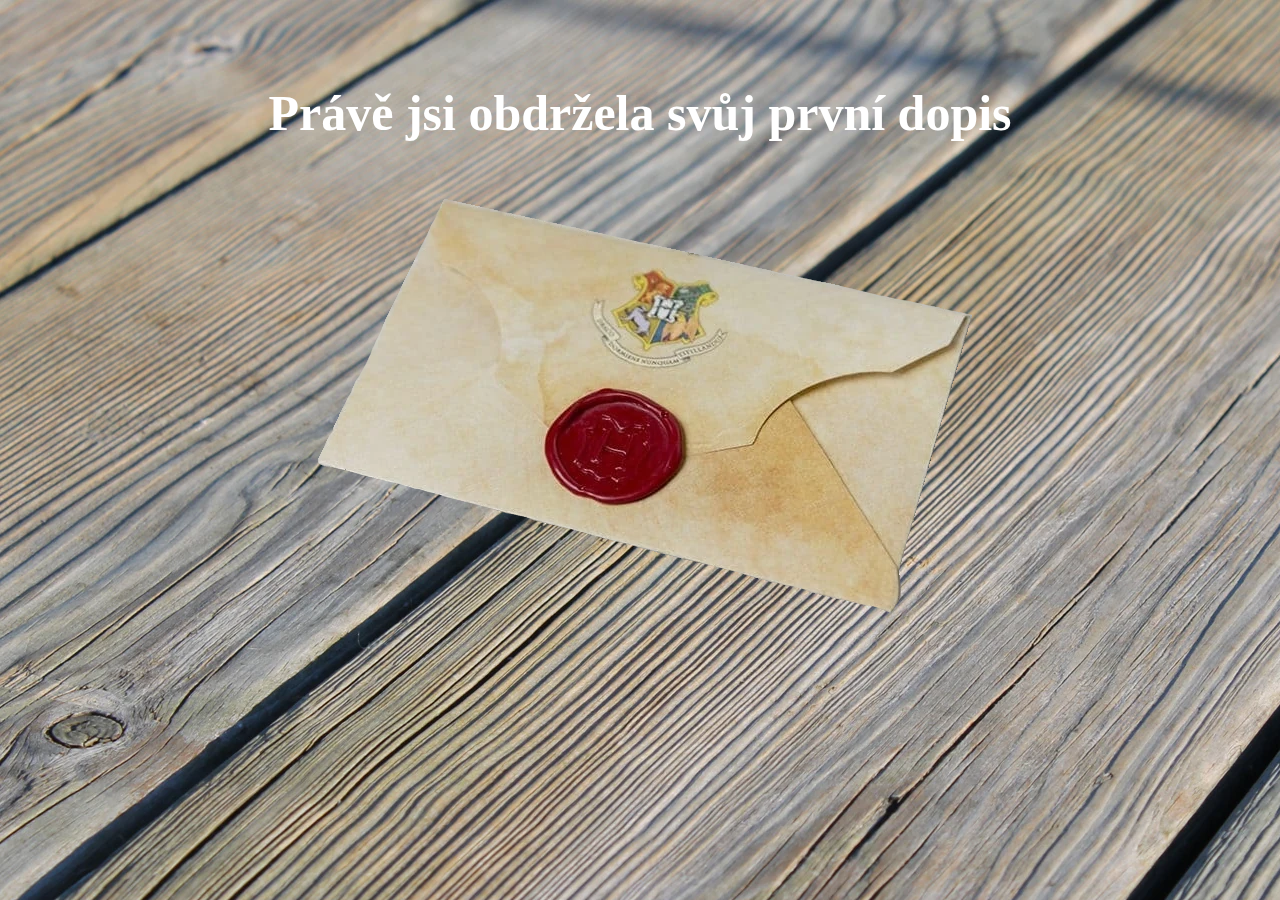
<file: index.html>
<!DOCTYPE html>
<html lang="cz">

    <head>

        <title>Dopis</title>

        <meta charset="UTF-8">
        <meta name="viewport" content="width=device-width, initial-scale=1.0">

        <link rel="stylesheet" href="style.css">
        
    </head>

    <body>
        <h1>Právě jsi obdržela svůj první dopis</h1>
        <section>
            <a href="dopis.html"><img src="Obalka.webp" alt="obálka"></a>
        </section>

        
    </body>
</html>
</file>
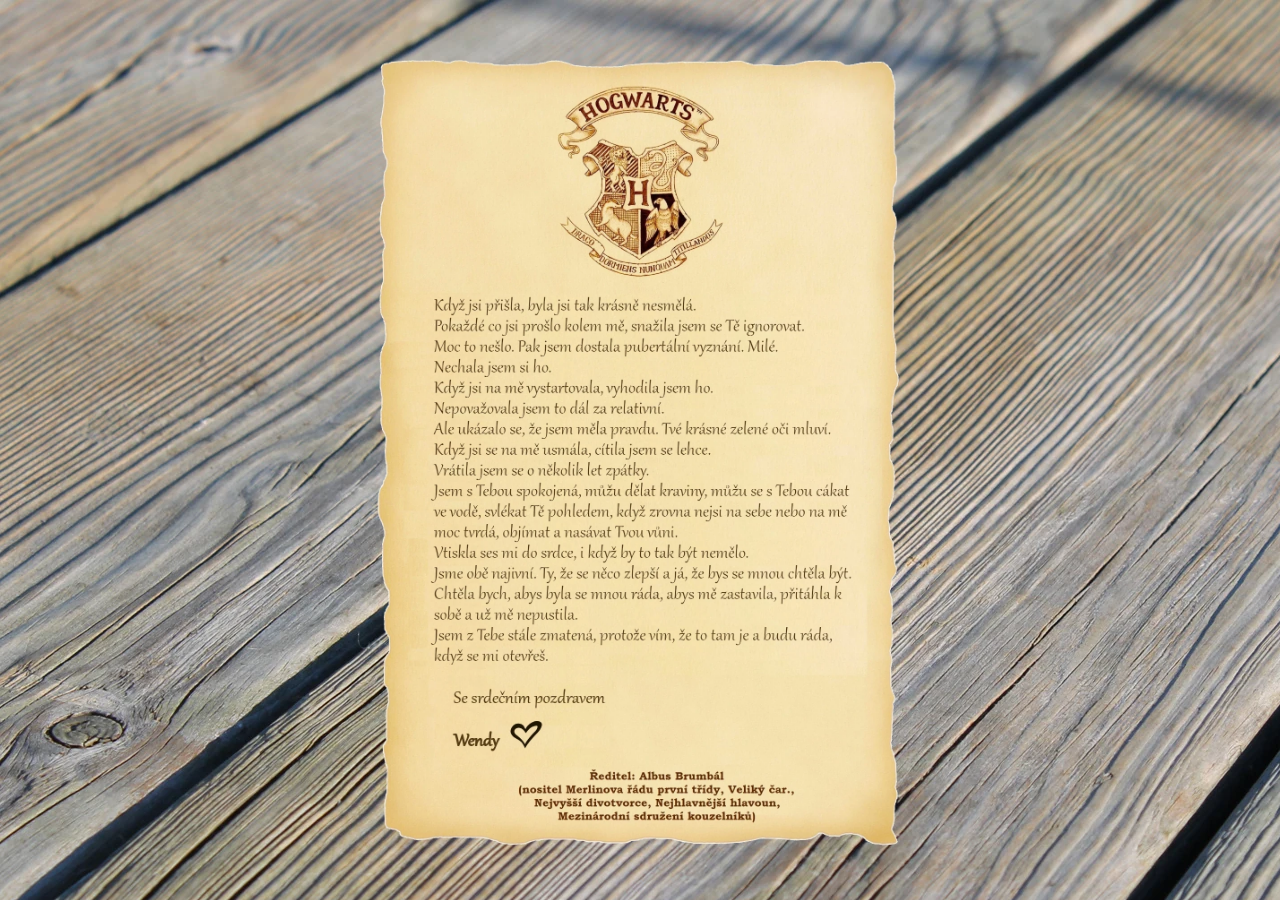
<file: dopis.html>
<!DOCTYPE html>
<html lang="cz">

    <head>

        <title>Dopis</title>

        <meta charset="UTF-8">
        <meta name="viewport" content="width=device-width, initial-scale=1.0">

        <link rel="stylesheet" href="style.css">
        
    </head>

    <body>
        

        <div class="slider">
            <div class="mySlides">
                <img src="str1.webp" alt="str1">
            </div>
        </div>

        
    </body>
</html>
</file>
<file: style.css>
* {
    box-sizing: border-box; 
}

body {
    display: flex;
    flex-wrap: wrap;
    justify-content: center;
    margin-top: 50px;
    background-image: url(background.webp);
}

section {
    position: relative;
    overflow: hidden;
    margin: 5px;
    text-align: center;
    width: 60%;
    cursor: pointer;
}

img {
    transition: 0.7s;
    vertical-align: middle;
}
  
section:hover img {
    transform: scale(1.1);
}

h1 {
    width: 100%;
    text-align: center;
    font-size: 50px;
    color: white;
}






/***************************************/
/*               SLIDE                 */
/***************************************/
  
.mySlides {
    text-align: center;
}


.mySlides img {
    height: 800px;
    object-fit: contain;
}

.obrazky {
    display: flex;
    justify-content: center;
    margin-bottom: 1em;
}

.obrazky img {
    width: 45%;
}







@media screen and (min-width:300px) and (max-width:600px) {

    section {
        width: 100%;
    }

    img {
        width: 100%;
    }

    h1 {
        font-size: 30px;
    }

    .slider {
        width: 100%;
    }

    .mySlides img {
        height: auto;
    }



}
</file>
